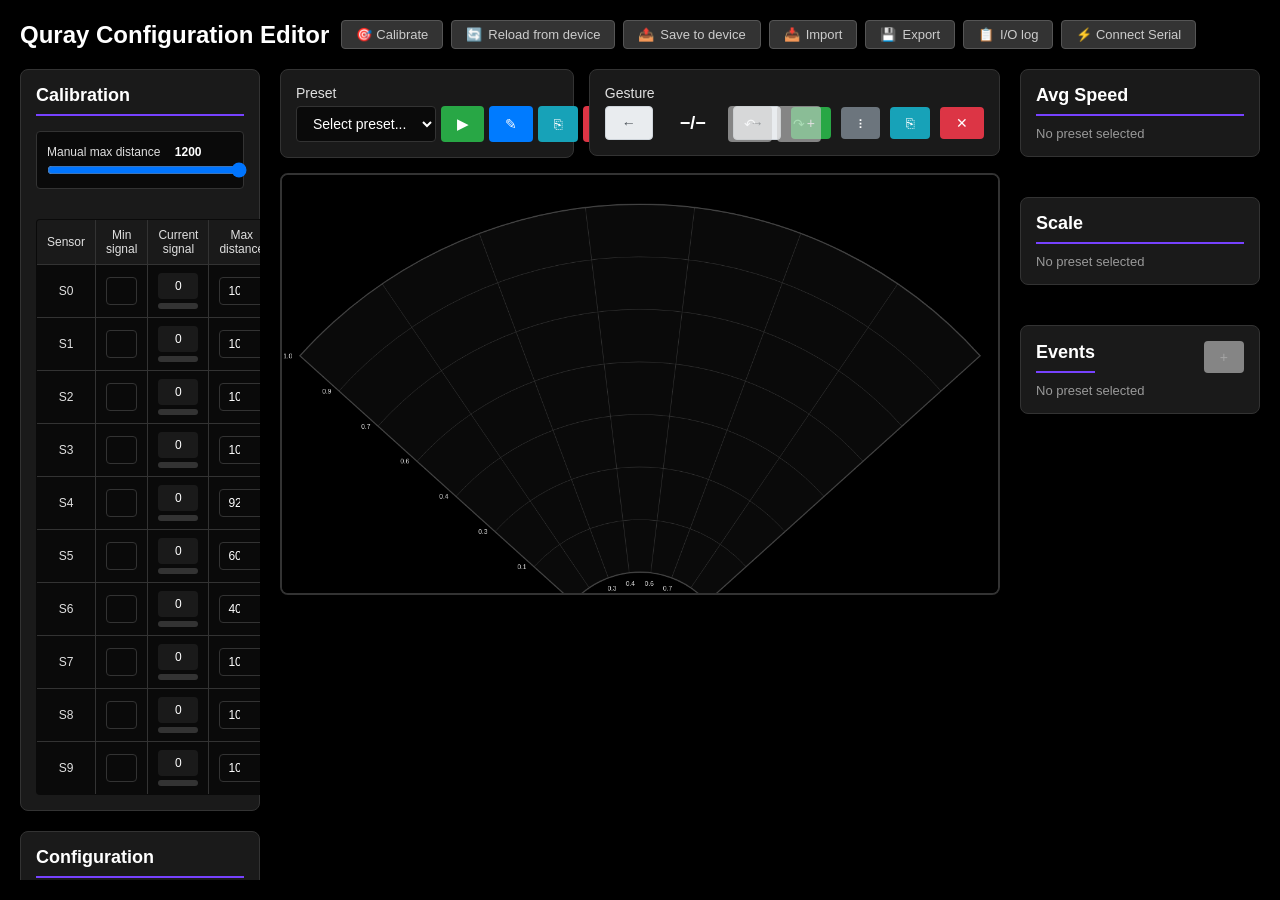
<file: index.html>
<!DOCTYPE html>
<html lang="en">
<head>
    <meta charset="UTF-8">
    <meta name="viewport" content="width=device-width, initial-scale=1.0">
    <title>Quray Configuration Editor</title>
    <link rel="icon" type="image/png" sizes="192x192" href="favicon.png">
    <link rel="icon" type="image/x-icon" href="favicon.ico">
    <link rel="stylesheet" href="style.css">
    <script src="lib/js-yaml.min.js"></script>
    <script src="helpers.js" defer></script>
    <!-- View factories (globals); mount in app.js -->
    <script src="view/signal-calibration.js" defer></script>
    <script src="view/configuration.js" defer></script>
    <script src="view/serial-status.js" defer></script>
    <script src="view/preset.js" defer></script>
    <script src="view/gesture.js" defer></script>
    <script src="view/split-gesture.js" defer></script>
    <script src="view/preset-avg-speed.js" defer></script>
    <script src="view/scale.js" defer></script>
    <script src="view/events.js" defer></script>
    <script src="view/gesture-canvas.js" defer></script>
    <script src="transport.js" defer></script>
    <script src="store/initial-state.js" defer></script>
    <script src="store/config.js" defer></script>
    <script src="store/calibration.js" defer></script>
    <script src="store/midi.js" defer></script>
    <script src="store/cv.js" defer></script>
    <script src="store/cv-note.js" defer></script>
    <script src="store/history.js" defer></script>
    <script src="store/scale.js" defer></script>
    <script src="store/split-gesture.js" defer></script>
    <script src="store/load-export-navigation.js" defer></script>
    <script src="store.js" defer></script>
    <script src="app.js" defer></script>
    <script defer src="lib/alpine.min.js"></script>
</head>
<body>
    <div class="container">
        <h1>
            <span>Quray Configuration Editor</span>
            <span x-init="mount($el, 'view/serial-status.html')"></span>
        </h1>

        <div class="main-layout">
            <div class="left-panel">
                <div x-init="mount($el, 'view/signal-calibration.html')"></div>
                <div x-init="mount($el, 'view/configuration.html')"></div>
            </div>

            <div class="center-panel">
                <div class="center-control-row">
                    <div class="control-panel-slot" x-init="mount($el, 'view/preset.html')"></div>
                    <div class="control-panel-slot" x-init="mount($el, 'view/gesture-toolbar.html')"></div>
                </div>
                <div x-init="mount($el, 'view/gesture-canvas.html')"></div>
            </div>

            <div class="right-panel">
                <div x-init="mount($el, 'view/preset-avg-speed.html')"></div>
                <div x-init="mount($el, 'view/scale.html')"></div>
                <div x-init="mount($el, 'view/events.html')"></div>
            </div>
        </div>

        <div id="playModeOverlay" style="display: none;">
            <canvas id="playModeCanvas"></canvas>
            <div id="playModeInfo">
                <div id="playModeGestures"></div>
            </div>
            <button type="button" class="play-mode-exit" onclick="exitPlayMode()">✕ Exit (ESC)</button>
        </div>
        <div x-init="mount($el, 'view/split-gesture.html')"></div>
    </div>
</body>
</html>
</file>
<file: style.css>
* {
            box-sizing: border-box;
            margin: 0;
            padding: 0;
        }

        body {
            font-family: -apple-system, BlinkMacSystemFont, 'Segoe UI', Roboto, Oxygen, Ubuntu, Cantarell, sans-serif;
            background: #000000;
            color: #ffffff;
            padding: 0;
            margin: 0;
        }

        .container {
            max-width: 100%;
            height: 100vh;
            margin: 0;
            background: #000000;
            display: flex;
            flex-direction: column;
            overflow: hidden;
        }

        h1 {
            color: #ffffff;
            margin-bottom: 20px;
            font-size: 24px;
            padding: 20px 20px 0 20px;
            display: flex;
            align-items: center;
            gap: 12px;
        }

        .serial-btn {
            font-size: 13px;
            padding: 6px 14px;
            border-radius: 4px;
            border: 1px solid #555;
            background: #333;
            color: #ccc;
            cursor: pointer;
            transition: all 0.2s;
            white-space: nowrap;
            margin-left: auto;
        }

        .serial-btn:hover {
            background: #444;
            border-color: #777;
            color: #fff;
        }

        .serial-btn.connected {
            background: #1a3a1a;
            border-color: #28a745;
            color: #5cff5c;
        }

        .serial-btn.connected:hover {
            background: #2a4a2a;
        }

        .serial-btn:disabled {
            cursor: default;
        }

        .serial-btn.connected:disabled {
            opacity: 1;
        }

        .serial-btn.connected:disabled:hover {
            background: #1a3a1a;
        }

        .serial-btn.connected.busy:disabled {
            border-color: #5cdcff;
            color: #5cdcff;
        }

        .record-btn {
            display: inline-flex;
            align-items: center;
            gap: 6px;
            font-size: 13px;
            padding: 6px 14px;
            border-radius: 4px;
            border: 1px solid #555;
            background: #333;
            color: #ccc;
            cursor: pointer;
            transition: all 0.2s;
            white-space: nowrap;
            margin-left: 8px;
        }

        .record-btn:hover {
            background: #444;
            border-color: #777;
            color: #fff;
        }

        .record-btn--danger {
            border-color: #c44;
            color: #f8d7da;
        }

        .record-btn--danger:hover {
            background: rgba(200, 68, 68, 0.25);
            border-color: #e66;
        }

        .record-btn.recording {
            background: #3a1a1a;
            border-color: #dc3545;
            color: #ff5c5c;
            animation: rec-pulse 1s ease-in-out infinite;
        }

        .calib-btn {
            display: inline-flex;
            align-items: center;
            gap: 4px;
            font-size: 13px;
            padding: 6px 14px;
            border-radius: 4px;
            border: 1px solid #555;
            background: #333;
            color: #ccc;
            cursor: pointer;
            transition: all 0.2s;
            white-space: nowrap;
            margin-left: 8px;
        }
        .calib-btn:hover {
            background: #444;
            border-color: #777;
            color: #fff;
        }
        .calib-btn.calibrating {
            background: #1a2a3a;
            border-color: #17a2b8;
            color: #5cdcff;
            animation: rec-pulse 1s ease-in-out infinite;
        }
        .calib-btn.calibrated {
            background: #1a3a2a;
            border-color: #28a745;
            color: #5cff8c;
        }

        @keyframes rec-pulse {
            0%, 100% { opacity: 1; }
            50% { opacity: 0.6; }
        }

        .main-layout {
            display: flex;
            flex: 1;
            overflow: hidden;
            padding: 0 20px 20px 20px;
            gap: 20px;
        }

        .left-panel {
            width: 20%;
            display: flex;
            flex-direction: column;
            gap: 20px;
            overflow-y: auto;
        }

        .center-panel {
            width: 60%;
            display: flex;
            flex-direction: column;
            overflow: hidden;
        }

        .right-panel {
            width: 20%;
            display: flex;
            flex-direction: column;
            gap: 20px;
            overflow-y: auto;
        }

        h2 {
            color: #ffffff;
            margin-bottom: 15px;
            font-size: 18px;
            border-bottom: 2px solid #7742ff;
            padding-bottom: 8px;
        }

        .section {
            background: #1a1a1a;
            padding: 15px;
            border-radius: 8px;
            border: 1px solid #333333;
        }

        .calib-grid {
            display: flex;
            flex-direction: column;
            gap: 10px;
            margin-top: 10px;
        }

        .calib-table {
            width: 100%;
            border-collapse: collapse;
            font-size: 12px;
            background: #0a0a0a;
            border: 1px solid #333333;
            border-radius: 4px;
            overflow: hidden;
        }
        .calib-table th,
        .calib-table td {
            padding: 8px 10px;
            border: 1px solid #333333;
            text-align: center;
            vertical-align: middle;
        }
        .calib-table th {
            background: #1a1a1a;
            color: #e0e0e0;
            font-weight: 500;
        }
        .calib-table td:first-child {
            font-weight: 500;
            color: #e0e0e0;
            min-width: 2.5em;
        }
        .calib-table td.unmapped {
            color: #666;
        }
        .calib-table input[type="number"] {
            width: 100%;
            min-width: 0;
            padding: 6px 8px;
            border: 1px solid #333333;
            border-radius: 4px;
            font-size: 12px;
            background: #0a0a0a;
            color: #ffffff;
            box-sizing: border-box;
        }
        .calib-table .cell-value {
            padding: 6px 8px;
            background: #1a1a1a;
            border-radius: 4px;
            color: #ffffff;
        }
        .calib-table .signal-progress {
            height: 6px;
            background: #333333;
            border-radius: 3px;
            overflow: hidden;
            margin-top: 4px;
        }
        .calib-table .signal-progress-fill {
            height: 100%;
            background: #4a9eff;
            border-radius: 3px;
            transition: width 0.15s ease-out;
        }

        .input-group {
            display: flex;
            flex-direction: column;
        }

        .input-group label {
            margin-bottom: 5px;
            color: #e0e0e0;
            font-size: 14px;
            font-weight: 500;
        }

        .input-group input[type="text"],
        .input-group input[type="number"],
        .input-group select {
            padding: 8px 12px;
            border: 1px solid #333333;
            border-radius: 4px;
            font-size: 14px;
            background: #0a0a0a;
            color: #ffffff;
            transition: border-color 0.2s;
        }

        .input-group input[type="range"] {
            height: 6px;
            background: #333333;
            border-radius: 3px;
            outline: none;
            -webkit-appearance: none;
        }

        .input-group input[type="range"]::-webkit-slider-thumb {
            -webkit-appearance: none;
            appearance: none;
            width: 16px;
            height: 16px;
            background: #7742ff;
            border-radius: 50%;
            cursor: pointer;
            transition: background 0.2s;
        }

        .input-group input[type="range"]::-webkit-slider-thumb:hover {
            background: #5d2fd4;
        }

        .input-group input[type="range"]::-moz-range-thumb {
            width: 16px;
            height: 16px;
            background: #7742ff;
            border-radius: 50%;
            cursor: pointer;
            border: none;
            transition: background 0.2s;
        }

        .input-group input[type="range"]::-moz-range-thumb:hover {
            background: #5d2fd4;
        }

        .input-group input[type="text"]:focus,
        .input-group input[type="number"]:focus,
        .input-group select:focus {
            outline: none;
            border-color: #7742ff;
        }

        .config-section {
            display: flex;
            flex-direction: column;
            gap: 15px;
            margin-top: 10px;
        }

        .color-picker-group {
            display: flex;
            flex-direction: column;
            gap: 5px;
        }

        .color-picker-group input[type="color"] {
            width: 100%;
            height: 40px;
            border: 1px solid #333333;
            border-radius: 4px;
            cursor: pointer;
        }

        .color-picker-group input[type="text"] {
            width: 100%;
        }

        .gradient-preview {
            height: 50px;
            border-radius: 4px;
            margin-top: 10px;
            border: 1px solid #333333;
        }

        .control-panel {
            padding: 15px;
            background: #1a1a1a;
            border-radius: 8px;
            border: 1px solid #333333;
        }

        .control-panel:first-child {
            flex: 1;
        }

        .gesture-navigation {
            display: flex;
            align-items: center;
            gap: 10px;
        }

        .gesture-counter {
            font-size: 18px;
            font-weight: bold;
            color: #ffffff;
            min-width: 60px;
            text-align: center;
        }

        .nav-button {
            padding: 8px 16px;
            background: #7742ff;
            color: white;
            border: none;
            border-radius: 4px;
            font-size: 14px;
            font-weight: 500;
            cursor: pointer;
            transition: all 0.2s;
        }

        .nav-button:hover {
            background: #5d2fd4;
            transform: translateY(-1px);
            box-shadow: 0 2px 4px rgba(0,0,0,0.1);
        }

        .nav-button:disabled {
            background: #ccc;
            cursor: not-allowed;
            opacity: 0.6;
        }

        /* Button colors by function */
        .btn-create {
            background: #28a745;
            border-color: #28a745;
        }

        .btn-create:hover:not(:disabled) {
            background: #218838;
        }

        .btn-delete {
            background: #dc3545;
            border-color: #dc3545;
        }

        .btn-delete:hover:not(:disabled) {
            background: #c82333;
        }

        .btn-edit {
            background: #007bff;
            border-color: #007bff;
        }

        .btn-edit:hover:not(:disabled) {
            background: #0069d9;
        }

        .btn-copy {
            background: #17a2b8;
            border-color: #17a2b8;
        }

        .btn-copy:hover:not(:disabled) {
            background: #138496;
        }

        .btn-clear {
            background: #ffc107;
            color: #000000;
            border-color: #ffc107;
        }

        .btn-clear:hover:not(:disabled) {
            background: #e0a800;
        }

        .btn-play {
            background: #28a745;
            border-color: #28a745;
            font-weight: bold;
        }

        .btn-play:hover:not(:disabled) {
            background: #218838;
        }

        .btn-neutral {
            background: #6c757d;
            border-color: #6c757d;
        }

        .btn-neutral:hover:not(:disabled) {
            background: #5a6268;
        }

        .btn-navigation {
            background: #e9ecef;
            color: #495057;
            border: 1px solid #ced4da;
        }

        .btn-navigation:hover:not(:disabled) {
            background: #dee2e6;
        }

        .gesture-canvas-container {
            flex: 1;
            border: 2px solid #333333;
            border-radius: 8px;
            overflow: hidden;
            display: flex;
            align-items: center;
            justify-content: center;
            background: #000000;
        }

        canvas {
            display: block;
            max-width: 100%;
            max-height: 100%;
            width: auto;
            height: auto;
        }

        .button-group {
            display: flex;
            flex-direction: column;
            gap: 10px;
        }

        button {
            padding: 10px 16px;
            background: #7742ff;
            color: white;
            border: none;
            border-radius: 4px;
            font-size: 13px;
            font-weight: 500;
            cursor: pointer;
            transition: background 0.2s;
        }

        button:hover {
            background: #5d2fd4;
        }

        button.secondary {
            background: #666;
        }

        button.secondary:hover {
            background: #555;
        }

        .midi-event {
            padding: 10px;
            margin-bottom: 10px;
            background: #1a1a1a;
            border-radius: 4px;
            border: 1px solid #333333;
        }

        .midi-event-controls {
            display: flex;
            flex-wrap: wrap;
            gap: 8px;
            align-items: flex-start;
        }

        .midi-event-controls > div {
            flex: 1 1 auto;
            min-width: 60px;
        }

        .midi-event-controls > div:nth-child(1),
        .midi-event-controls > div:nth-child(2) {
            flex: 0 1 70px;
        }

        .midi-event-controls > button {
            flex: 0 0 auto;
            align-self: flex-end;
        }

        .midi-event-controls.midi-event-grid {
            display: grid;
            grid-template-columns: 1fr 1fr minmax(2.25rem, auto);
            gap: 3px 10px;
            align-items: end;
        }

        .midi-event-grid-span {
            grid-column: 1 / -1;
        }

        .midi-event-cc-sliders-row {
            display: grid;
            grid-template-columns: 1fr 1fr;
            gap: 8px 12px;
            align-items: end;
        }

        .cv-volt-step-row {
            display: flex;
            gap: 6px;
            margin-top: 4px;
        }

        .cv-volt-step-btn {
            flex: 1;
            min-width: 0;
            padding: 4px 0;
            font-size: 14px;
            line-height: 1;
        }

        .midi-event-controls.midi-event-grid > button.btn-delete {
            justify-self: end;
            align-self: end;
        }

        .midi-event select,
        .midi-event input {
            width: 100%;
            padding: 6px 8px;
            border: 1px solid #333333;
            border-radius: 4px;
            font-size: 13px;
            background: #0a0a0a;
            color: #ffffff;
            box-sizing: border-box;
        }

        .midi-event input[type="range"] {
            padding: 0;
            height: 6px;
            background: #333333;
            border-radius: 3px;
            outline: none;
            -webkit-appearance: none;
            appearance: none;
        }

        .midi-event input[type="range"]::-webkit-slider-thumb {
            -webkit-appearance: none;
            appearance: none;
            width: 16px;
            height: 16px;
            background: #7742ff;
            border-radius: 50%;
            cursor: pointer;
        }

        .midi-event input[type="range"]::-moz-range-thumb {
            width: 16px;
            height: 16px;
            background: #7742ff;
            border-radius: 50%;
            cursor: pointer;
            border: none;
        }

        .midi-event label {
            font-size: 12px;
            color: #e0e0e0;
            margin-bottom: 3px;
            display: block;
        }

        .midi-event.scale-block {
            margin-bottom: 0;
        }

        .midi-event.scale-block .midi-event-controls > div:first-child {
            flex: 1 1 100%;
            min-width: 100%;
        }

        .midi-event.scale-block .scale-extra-rows {
            flex: 1 1 100%;
            min-width: 100%;
            display: flex;
            flex-direction: column;
            gap: 8px;
        }

        .midi-event.scale-block .scale-row-root-octave {
            display: flex;
            flex-wrap: wrap;
            gap: 8px;
        }

        .midi-event.scale-block .scale-row-root-octave > div {
            flex: 0 1 70px;
            min-width: 60px;
        }

        .midi-event.scale-block .scale-row-voct > div {
            width: 100%;
        }

        #playModeOverlay {
            position: fixed;
            top: 0;
            left: 0;
            width: 100vw;
            height: 100vh;
            background: #1a1a1a;
            z-index: 2000;
        }

        #playModeCanvas {
            width: 100%;
            height: 100%;
            display: block;
        }

        #playModeInfo {
            position: absolute;
            top: 20px;
            right: 20px;
            background: rgba(255, 255, 255, 0.95);
            padding: 20px;
            border-radius: 8px;
            min-width: 300px;
            max-width: 400px;
            box-shadow: 0 4px 20px rgba(0, 0, 0, 0.5);
        }

        .audio-indicator {
            display: inline-block;
            margin-left: 5px;
            color: #28a745;
            font-size: 18px;
            animation: pulse 1s ease-in-out infinite;
        }

        @keyframes pulse {
            0%, 100% { opacity: 1; }
            50% { opacity: 0.5; }
        }

        #playModeGestures {
            font-size: 14px;
            line-height: 1.6;
        }

        .play-mode-gesture-item {
            margin-bottom: 15px;
            padding: 12px;
            background: #1a1a1a;
            border-radius: 4px;
            border-left: 4px solid #7742ff;
        }

        .play-mode-gesture-title {
            font-weight: bold;
            font-size: 16px;
            margin-bottom: 8px;
            color: #ffffff;
        }

        .play-mode-midi-event {
            margin-left: 10px;
            color: #e0e0e0;
            font-size: 13px;
        }

        .play-mode-exit {
            position: absolute;
            top: 20px;
            left: 20px;
            padding: 12px 20px;
            background: #dc3545;
            color: white;
            border: none;
            border-radius: 4px;
            font-size: 16px;
            font-weight: 500;
            cursor: pointer;
            box-shadow: 0 4px 15px rgba(0, 0, 0, 0.4);
            transition: all 0.2s;
        }

        .play-mode-exit:hover {
            background: #c82333;
            transform: translateY(-2px);
            box-shadow: 0 6px 20px rgba(0, 0, 0, 0.5);
        }

/* Header actions (same row as h1, matches index.html.old) */
.h1-actions {
    display: flex;
    align-items: center;
    gap: 8px;
    margin-left: auto;
    flex-wrap: wrap;
}

.h1-actions .calib-btn,
.h1-actions .record-btn,
.h1-actions .serial-btn {
    margin-left: 0;
}

.transfer-status {
    margin-left: 4px;
    font-size: 12px;
    color: #7f8a95;
    white-space: nowrap;
}

.transfer-status.busy {
    color: #5cdcff;
}

/* Center toolbar: preset | gesture nav; canvas is full width below (matches index.html.old) */
.center-control-row {
    display: flex;
    gap: 15px;
    margin-bottom: 15px;
    align-items: flex-start;
}

.center-control-row > .control-panel-slot:first-child {
    flex: 1;
    min-width: 0;
}

.center-control-row > .control-panel-slot:last-child {
    min-width: 0;
}

.split-grid {
    display: grid;
    grid-template-columns: 1fr 1fr;
    gap: 10px;
    margin-bottom: 14px;
}

[x-cloak] {
    display: none !important;
}
</file>
